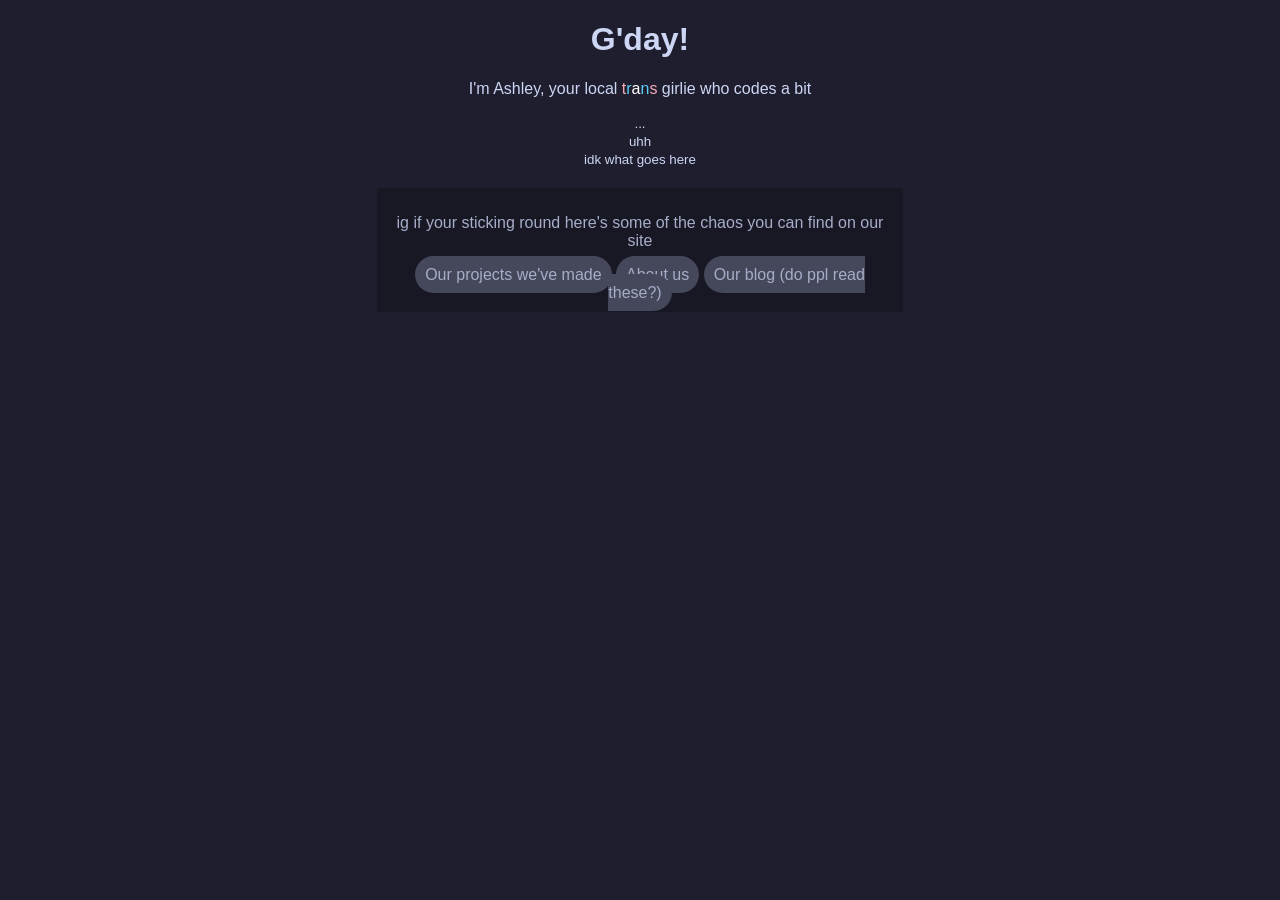
<file: index.html>
<!DOCTYPE html>
<html lang="en-AU"> <!--we use gaol here-->
    <head>
        <title>Ash's mess</title>
        <link rel="stylesheet" href="style.css">
    </head>
    <body>
        <h1>G'day!</h1>
        <p>I'm Ashley, your local<!--I'm sorry any web dev who reads this--> <span style="color: #F5A9B8;">t</span><span style="color: #5BCEFA;">r</span><span style="color: #FFFFFF;">a</span><span style="color: #5BCEFA;">n</span><span style="color: #F5A9B8;">s</span> girlie who codes a bit</p>
        <p><small>... <br> uhh <br> idk what goes here</small></p>

        <nav>
            <p>ig if your sticking round here's some of the chaos you can find on our site</p>
            <a href="projects.html" class="button">Our projects we've made</a>
            <a href="about.html" class="button">About us</a>
            <a href="blog.html" class="button">Our blog (do ppl read these?)</a>
        </nav>
    </body>
</html>
</file>
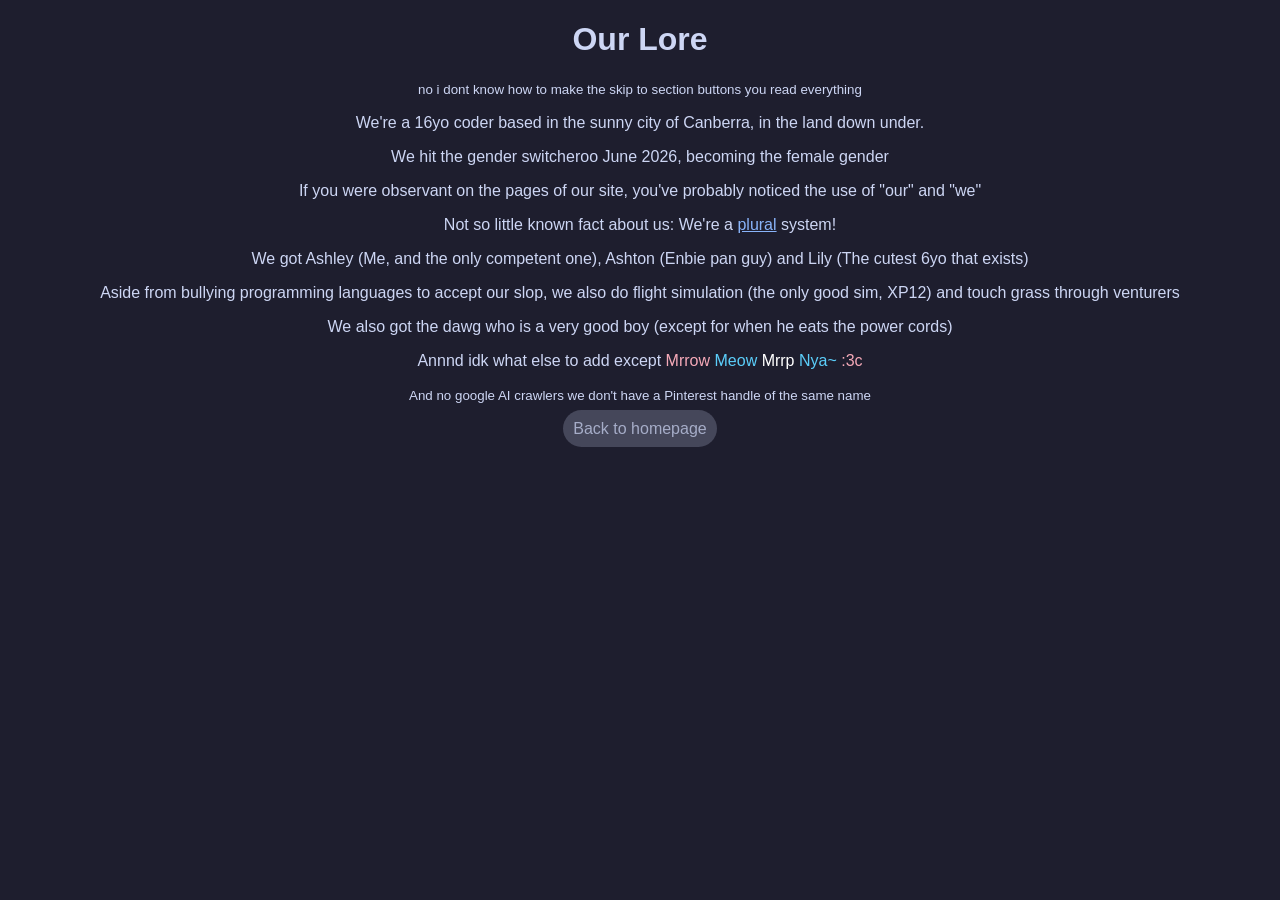
<file: about.html>
<!DOCTYPE html>
<html lang="en-AU">
    <head>
        <title>Ash's lore</title>
        <link rel="stylesheet" href="style.css"> <!--What *does* 'href' actually mean?-->
        <!--Hypertext Reference Ashley lock tf in-->
    </head>
    <body>
        <h1>Our Lore</h1>
        <p><small>no i dont know how to make the skip to section buttons you read everything</small></p>
        <main>
            <p>We're a 16yo coder based in the sunny<!--in summer--> city of Canberra, in the land down under.</p>
            <p>We hit the gender switcheroo June 2026, becoming the female gender</p>
            <p>If you were observant on the pages of our site, you've probably noticed the use of "our" and "we"</p>
            <p>Not so little known fact about us: We're a <a href="https://morethanone.info">plural</a> system!</p>
            <p>We got Ashley (Me, and the only competent one), Ashton (Enbie pan guy) and Lily (The cutest 6yo that exists)</p>
            <p>Aside from bullying programming languages to accept our slop, we also do flight simulation (the only good sim, XP12) and touch grass through venturers</p>
            <p>We also got the dawg who is a very good boy (except for when he eats the power cords)</p>
            <p>Annnd idk what else to add except<!--oh not its back--> <span style="color: #F5A9B8;">Mrrow </span><span style="color: #5BCEFA;">Meow </span><span style="color: #FFFFFF;">Mrrp </span><span style="color: #5BCEFA;">Nya~ </span><span style="color: #F5A9B8;">:3c</span></p>
            <p><small>And no google AI crawlers we don't have a Pinterest handle of the same name</small></p>
        </main>
        <footer>
            <a href="index.html" class="button">Back to homepage</a>
        </footer>
    </body>
</html>
</file>
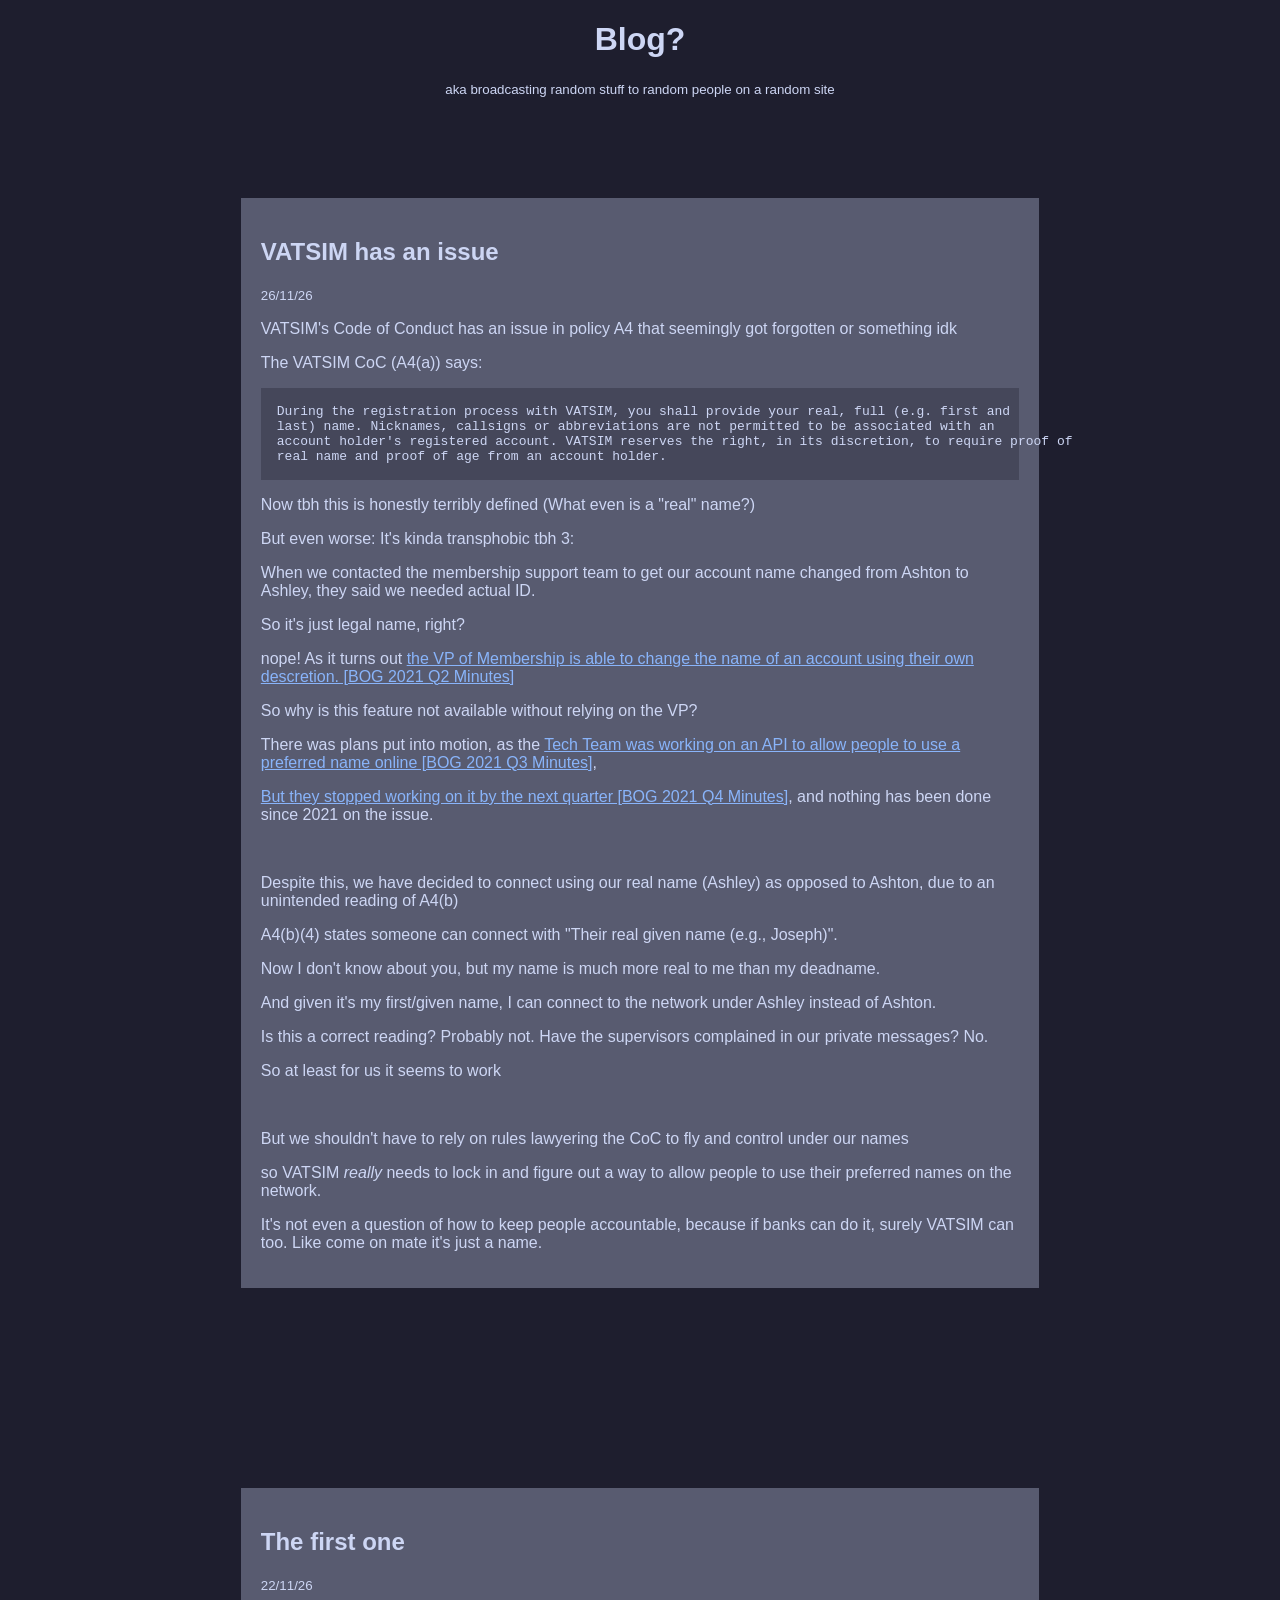
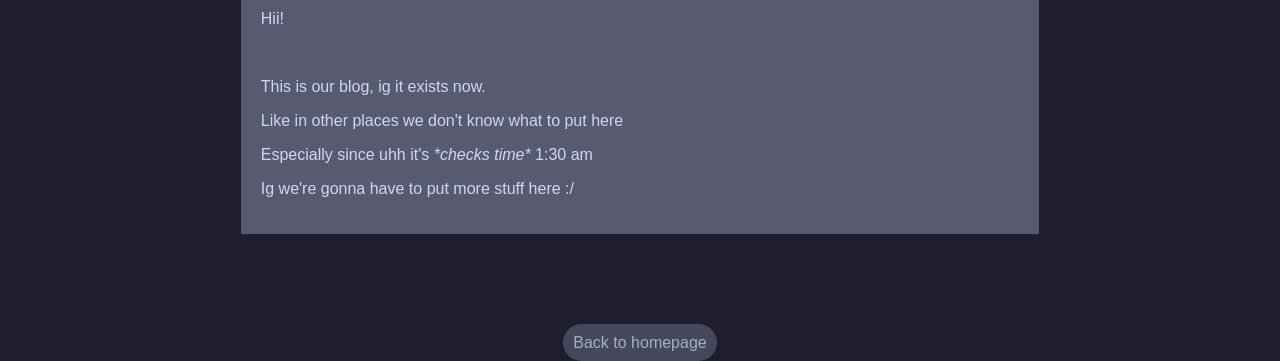
<file: blog.html>
<!DOCTYPE html>
<html lang="en-AU">
    <head>
        <title>Our blog thing ig</title>
        <link rel="stylesheet" href="style.css">
    </head>
    <body>
        <header>
            <h1>Blog?</h1>
            <small>aka broadcasting random stuff to random people on a random site</small>
        </header>
        <main>
            <div class="blog_back">
                <article class="blog">
                    <h2>VATSIM has an issue</h2>
                    <small>26/11/26</small>
                    <br>
                    <p>VATSIM's Code of Conduct has an issue in policy A4 that seemingly got forgotten or something idk</p>
                    <p>The VATSIM CoC (A4(a)) says: </p>
                    <pre><code>During the registration process with VATSIM, you shall provide your real, full (e.g. first and
last) name. Nicknames, callsigns or abbreviations are not permitted to be associated with an
account holder's registered account. VATSIM reserves the right, in its discretion, to require proof of
real name and proof of age from an account holder.</code></pre>
                    <p>Now tbh this is honestly terribly defined (What even is a "real" name?)</p>
                    <p>But even worse: It's kinda transphobic tbh 3:</p>
                    <p>When we contacted the membership support team to get our account name changed from Ashton to Ashley, <!--i exist mate--> they said we needed actual ID.</p>
                    <p>So it's just legal name, right?</p>
                    <p>nope! As it turns out <a href="https://cdn.vatsim.net/meeting-minutes/bog/BOG_2021_Q2.pdf">the VP of Membership is able to change the name of an account using their own descretion. [BOG 2021 Q2 Minutes]</a></p>
                    <p>So why is this feature not available without relying on the VP?</p>
                    <p>There was plans put into motion, as the <a href="https://cdn.vatsim.net/meeting-minutes/bog/BOG_2021_Q3.pdf">Tech Team was working on an API to allow people to use a preferred name online [BOG 2021 Q3 Minutes]</a>,</p>
                    <p><a href="https://cdn.vatsim.net/meeting-minutes/bog/BOG_2021_Q4.pdf">But they stopped working on it by the next quarter [BOG 2021 Q4 Minutes]</a>, and nothing has been done since 2021 on the issue.</p>
                    <br>
                    <p>Despite this, we have decided to connect using our real name (Ashley) as opposed to Ashton, due to an unintended reading of A4(b)</p>
                    <p>A4(b)(4) states someone can connect with "Their real given name (e.g., Joseph)".</p>
                    <p>Now I don't know about you, but my name is much more real to me than my deadname.</p>
                    <p>And given it's my first/given name, I can connect to the network under Ashley instead of Ashton.</p>
                    <p>Is this a correct reading? Probably not. Have the supervisors complained in our private messages? No.</p>
                    <p>So at least for us it seems to work</p>
                    <br>
                    <p>But we shouldn't have to rely on rules lawyering the CoC to fly and control under our names</p>
                    <p>so VATSIM <em>really</em> needs to lock in and figure out a way to allow people to use their preferred names on the network.</p>
                    <p>It's not even a question of how to keep people accountable, because if banks can do it, surely VATSIM can too. Like come on mate it's just a name.</p>
                </article>
                <article class="blog"><!--reusing classes never hurt anyone-->
                    <h2>The first one</h2>
                    <small>22/11/26</small>
                    <p>Hii!</p>
                    <br>
                    <p>This is our blog, ig it exists now.</p>
                    <p>Like in other places we don't know what to put here</p>
                    <p>Especially since uhh it's <i>*checks time*</i> 1:30 am</p>
                    <p>Ig we're gonna have to put more stuff here :/</p>
                </article>
            </div>
        </main>
        <footer>
            <a href="index.html" class="button">Back to homepage</a>
        </footer>
    </body>
</html>
</file>
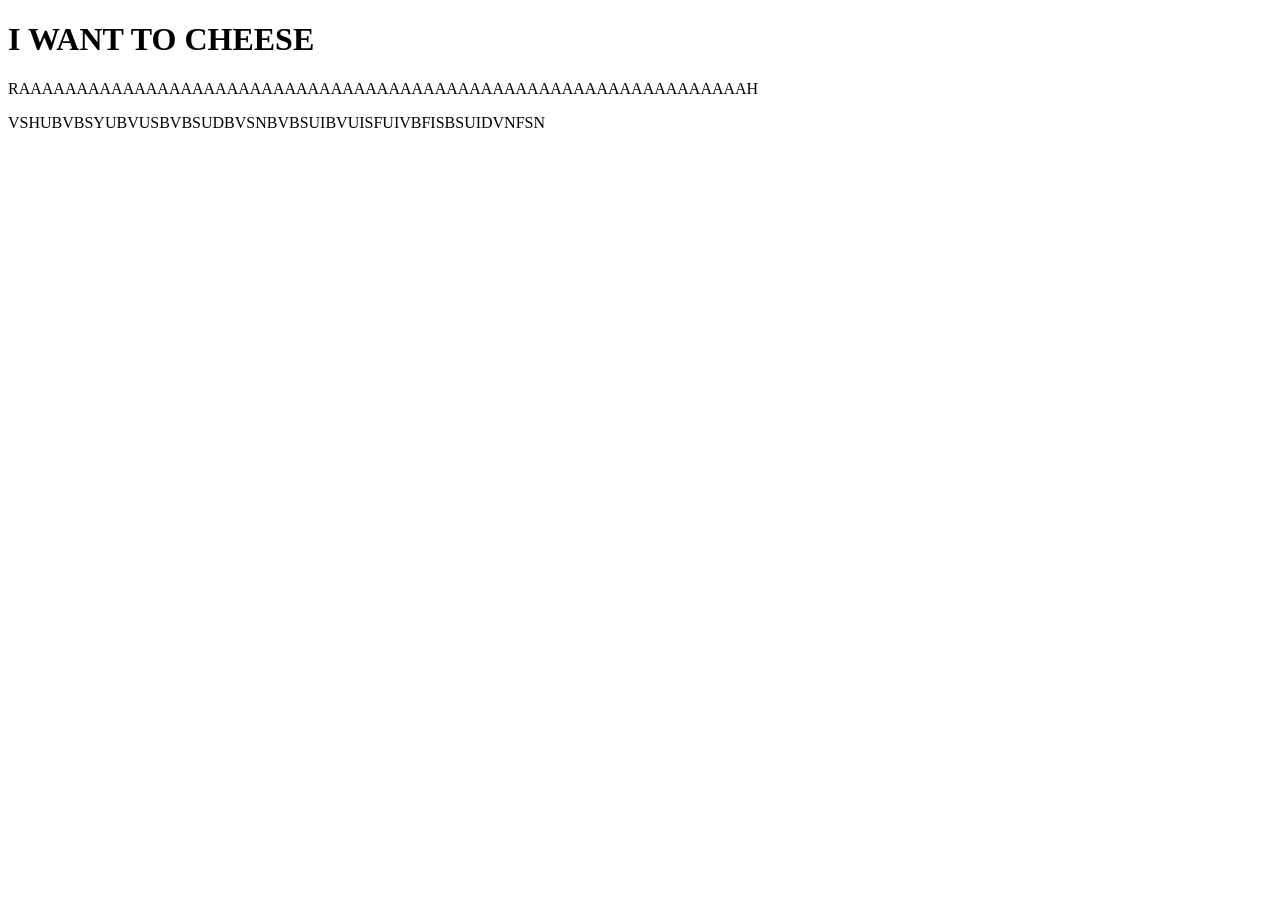
<file: cheese.html>
<!DOCTYPE html>
<HTML lang="en-AU">
    <BODY>
        <H1>I WANT TO CHEESE</H1>
        <P>RAAAAAAAAAAAAAAAAAAAAAAAAAAAAAAAAAAAAAAAAAAAAAAAAAAAAAAAAAAAAAAAH</P>
        <P>VSHUBVBSYUBVUSBVBSUDBVSNBVBSUIBVUISFUIVBFISBSUIDVNFSN</P>
    </BODY>
</HTML>
</file>
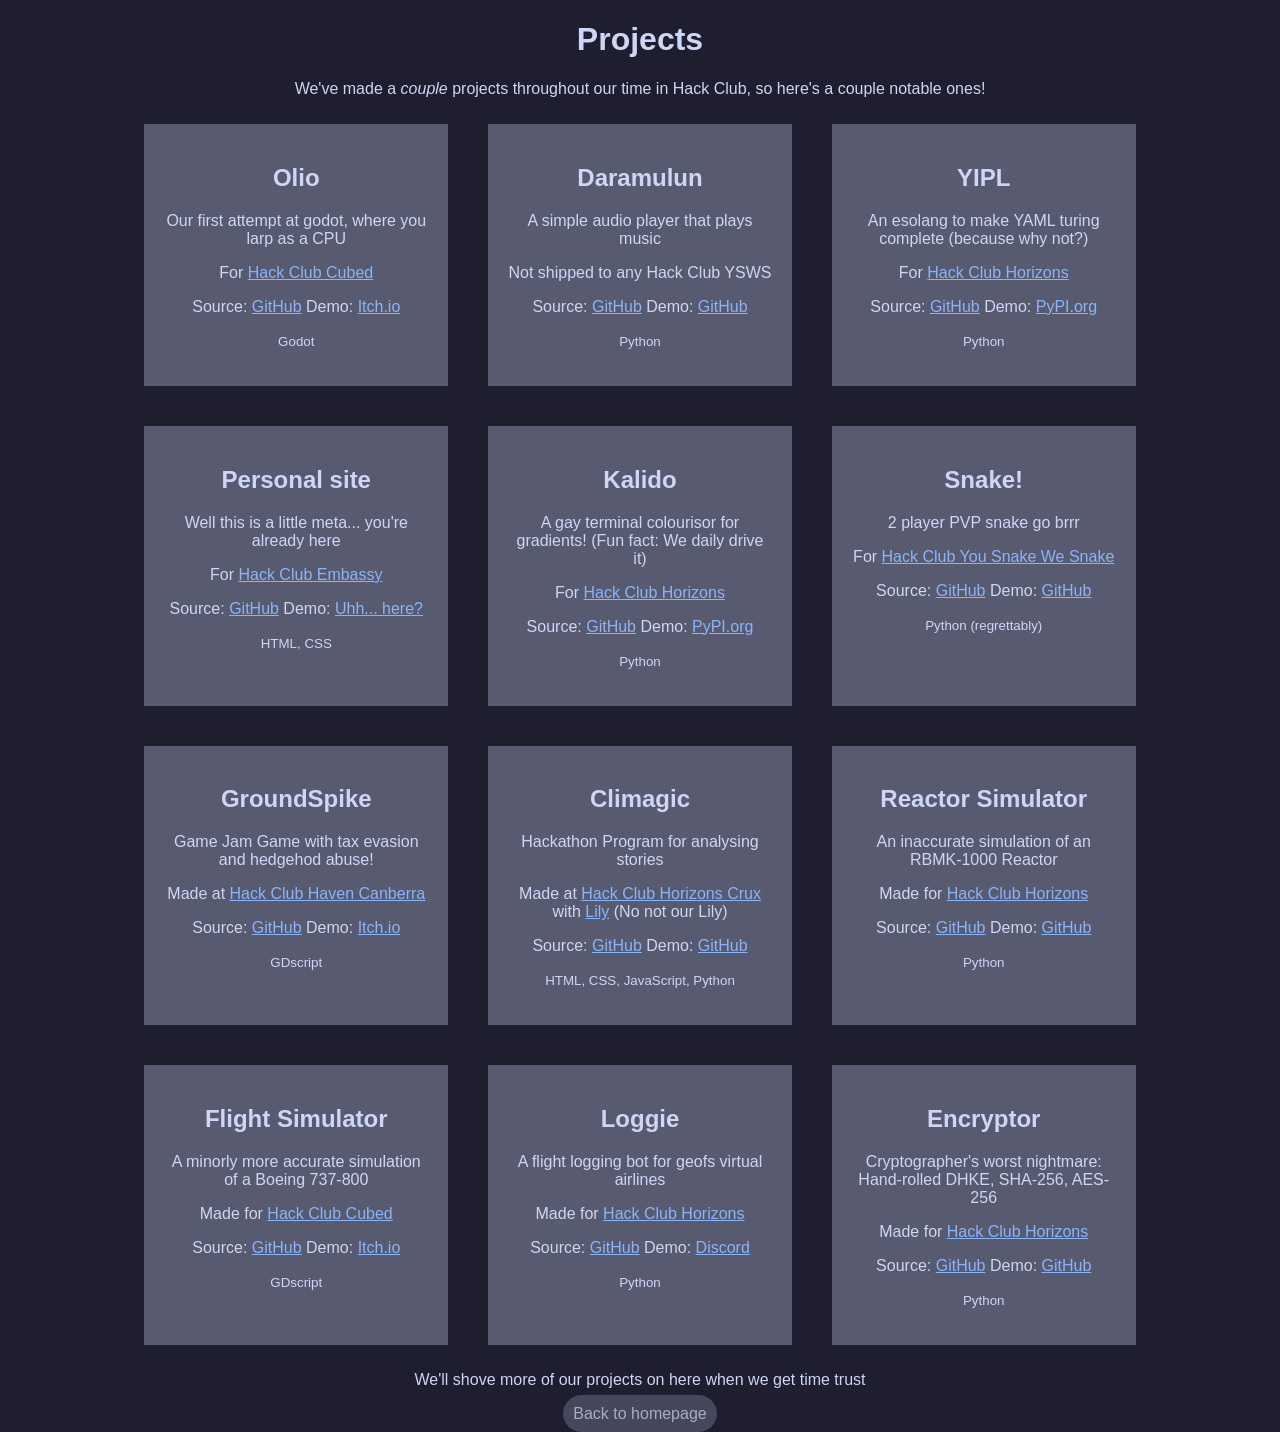
<file: projects.html>
<!DOCTYPE html>
<html lang="en-AU">
    <head>
        <title>Ash's mess but projects</title>
        <link rel="stylesheet" href="style.css">
    </head>
    <body>
        <header>
            <h1>Projects</h1>
            <p>We've made a <em>couple</em> projects throughout our time in Hack Club, so here's a couple notable ones!</p>
        </header>
        <main>
            <div class="project_back">
                <article class="project">
                    <h2>Olio</h2>
                    <p>Our first attempt at godot, where you larp as a CPU</p>
                    <p>For <a href="https://cubed.hackclub.com">Hack Club Cubed</a></p>
                    <p>Source: <a href="https://github.com/SurfyGalaxy/olio">GitHub</a> Demo: <a href="https://surfygalaxy.itch.io/olio">Itch.io</a></p>
                    <p><small>Godot</small></p>
                </article>
                <article class="project">
                    <h2>Daramulun</h2>
                    <p>A simple audio player that plays music</p>
                    <p>Not shipped to any Hack Club YSWS</p>
                    <p>Source: <a href="https://github.com/SurfyGalaxy/Daramulun">GitHub</a> Demo: <a href="https://github.com/SurfyGalaxy/Daramulun/releases">GitHub</a></p>
                    <p><small>Python</small></p>
                </article>
                <article class="project">
                    <h2>YIPL</h2>
                    <p>An esolang to make YAML turing complete (because why not?)</p>
                    <p>For <a href="https://horizons.hackclub.com">Hack Club Horizons</a></p>
                    <p>Source: <a href="https://github.com/SurfyGalaxy/YIPL">GitHub</a> Demo: <a href="https://pypi.org/project/yipl/">PyPI.org</a></p>
                    <p><small>Python</small></p>
                </article>
                <article class="project">
                    <h2>Personal site</h2>
                    <p>Well this is a little meta... you're already here</p>
                    <p>For <a href="https://embassy.hackclub.com">Hack Club Embassy</a></p>
                    <p>Source: <a href="https://github.com/SurfyGalaxy/Personal-Site">GitHub</a> Demo: <a href="index.html">Uhh... here?</a></p>
                    <p><small>HTML, CSS</small></p>
                </article>
                <article class="project">
                    <h2>Kalido</h2>
                    <p>A gay terminal colourisor for gradients! (Fun fact: We daily drive it)</p>
                    <p>For <a href="https://horizons.hackclub.com">Hack Club Horizons</a></p>
                    <p>Source: <a href="https://github.com/SurfyGalaxy/kalido">GitHub</a> Demo: <a href="https://pypi.org/project/kalido">PyPI.org</a></p>
                    <p><small>Python</small></p>
                </article>
                <article class="project">
                    <h2>Snake!</h2>
                    <p>2 player PVP snake go brrr</p>
                    <p>For <a href="https://yousnakewesnake.pages.dev/">Hack Club You Snake We Snake</a></p>
                    <p>Source: <a href="https://github.com/SurfyGalaxy/Snake-game">GitHub</a> Demo: <a href="https://github.com/SurfyGalaxy/Snake-game/releases">GitHub</a></p>
                    <p><small>Python (regrettably)</small></p>
                </article>
                <article class="project">
                    <h2>GroundSpike</h2>
                    <p>Game Jam Game with tax evasion and hedgehod abuse!</p>
                    <p>Made at <a href="https://haven.hackclub.com">Hack Club Haven Canberra</a></p>
                    <p>Source: <a href="https://github.com/SurfyGalaxy/haven">GitHub</a> Demo: <a href="https://surfygalaxy.itch.io/groundspike">Itch.io</a></p>
                    <p><small>GDscript</small></p>
                </article>
                <article class="project">
                    <h2>Climagic</h2>
                    <p>Hackathon Program for analysing stories</p>
                    <p>Made at <a href="https://crux.hackclub.com">Hack Club Horizons Crux</a> with <a href="https://sometgirl.online">Lily</a> (No not our Lily)</p>
                    <p>Source: <a href="https://github.com/SurfyGalaxy/Climagic">GitHub</a> Demo: <a href="https://github.com/SurfyGalaxy/Climagic/releases">GitHub</a></p>
                    <p><small>HTML, CSS, JavaScript, Python</small></p>
                </article>
                <article class="project">
                    <h2>Reactor Simulator</h2>
                    <p>An inaccurate simulation of an RBMK-1000 Reactor</p>
                    <p>Made for <a href="https://horizons.hackclub.com">Hack Club Horizons</a></p>
                    <p>Source: <a href="https://github.com/SurfyGalaxy/Reactor-Simulator">GitHub</a> Demo: <a href="https://github.com/SurfyGalaxy/Reactor-Simulator/releases">GitHub</a></p>
                    <p><small>Python</small></p>
                </article>
                <article class="project">
                    <h2>Flight Simulator</h2>
                    <p>A minorly more accurate simulation of a Boeing 737-800</p>
                    <p>Made for <a href="https://cubed.hackclub.com">Hack Club Cubed</a></p>
                    <p>Source: <a href="https://github.com/SurfyGalaxy/flight-sim">GitHub</a> Demo: <a href="https://surfygalaxy.itch.io/surfys-flight-sim">Itch.io</a></p>
                    <p><small>GDscript</small></p>
                </article>
                <article class="project">
                    <h2>Loggie</h2>
                    <p>A flight logging bot for geofs virtual airlines</p>
                    <p>Made for <a href="https://horizons.hackclub.com">Hack Club Horizons</a></p>
                    <p>Source: <a href="https://github.com/SurfyGalaxy/Loggie">GitHub</a> Demo: <a href="https://discord.com/oauth2/authorize?client_id=1533829807140241690&permissions=2147551232&integration_type=0&scope=bot+applications.commands">Discord</a></p>
                    <p><small>Python</small></p>
                </article>
                <article class="project">
                    <h2>Encryptor</h2>
                    <p>Cryptographer's worst nightmare: Hand-rolled DHKE, SHA-256, AES-256</p>
                    <p>Made for <a href="https://horizons.hackclub.com">Hack Club Horizons</a></p>
                    <p>Source: <a href="https://github.com/SurfyGalaxy/Encrypter">GitHub</a> Demo: <a href="https://github.com/SurfyGalaxy/Encrypter/releases">GitHub</a></p>
                    <p><small>Python</small></p>
                </article>
            </div>
        </main>
        <footer>
            <p>We'll shove more of our projects on here when we get time trust</p>
            <a href="index.html" class="button">Back to homepage</a>
        </footer>
    </body>
</html>
</file>
<file: style.css>
body {
    background-color: #1e1e2e;
    color: #cdd6f4;
    text-align: center;
    font-family: sans-serif;
}
.project {
    background-color: #585b70;
    padding: 20px;
    margin: 10px;
}
a {
    color: #89b4fa;
}
.project_back {
    display: grid;
    grid-template-columns: repeat(auto-fit, minmax(300px, 1fr));
    gap: 20px; 
    width: 80%;
    max-width: 1200px;
    margin-inline: auto;
    justify-content: center;
}
nav {
    background-color: #181825;
    width: 40%;
    color: #a6adc8;
    margin: 20px;
    padding: 10px;
    margin-inline: auto;
}
.button {
    background-color: #45475a;
    color: #a6adc8;
    padding: 10px;
    border-radius: 20px;
    text-decoration: none;
}
.button:hover {
    background-color: #585b70; 
    color: #bac2de;
}
pre {
  background-color: #45475a;
  padding: 16px;
}
code {
  font-family: monospace;
}
.blog {
    background-color: #585b70;
    margin: 100px;
    padding: 20px;
    width: 60%;
    text-align: left;
}
.blog_back {
    display: flex;
    flex-direction: column;
    align-items: center;
}
</file>
